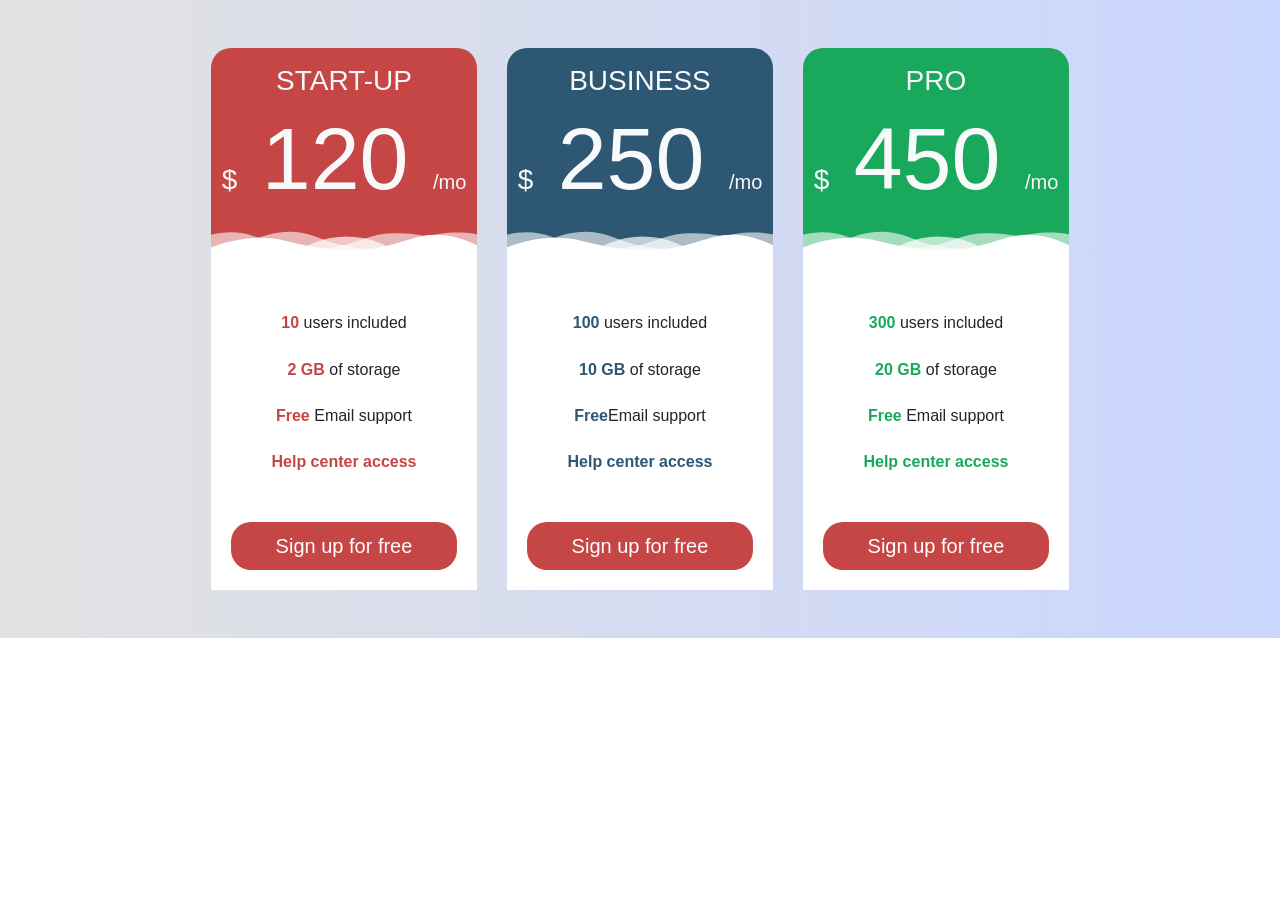
<file: img/logoscanais/creative_princing_table.html>
<!DOCTYPE html>
<html lang="en">
<head>
    <meta charset="utf-8">
    <!-- This file has been downloaded from Bootsnipp.com. Enjoy! -->
    <title>Creative Princing Table - Bootsnipp.com</title>
        <meta name="viewport" content="width=device-width, initial-scale=1">
    <link href="http://maxcdn.bootstrapcdn.com/bootstrap/4.1.1/css/bootstrap.min.css" rel="stylesheet">
    <style type="text/css">
        .bg-gradient {
background: #C9D6FF;
background: -webkit-linear-gradient(to right, #E2E2E2, #C9D6FF); 
background: linear-gradient(to right, #E2E2E2, #C9D6FF);
} 
ul li {
  margin-bottom:1.4rem;
}
.pricing-divider {
border-radius: 20px;
background: #C64545;
padding: 1em 0 4em;
position: relative;
}
.blue .pricing-divider{
background: #2D5772; 
}
.green .pricing-divider {
background: #1AA85C; 
}
.red b {
  color:#C64545
}
.blue b {
  color:#2D5772
}
.green b {
  color:#1AA85C
}
.pricing-divider-img {
	position: absolute;
	bottom: -2px;
	left: 0;
	width: 100%;
	height: 80px;
}
.deco-layer {
	-webkit-transition: -webkit-transform 0.5s;
	transition: transform 0.5s;
}
.btn-custom  {
  background:#C64545; color:#fff; border-radius:20px
}

.img-float {
  width:50px; position:absolute;top:-3.5rem;right:1rem
}

.princing-item {
  transition: all 150ms ease-out;
}
.princing-item:hover {
  transform: scale(1.05);
}
.princing-item:hover .deco-layer--1 {
  -webkit-transform: translate3d(15px, 0, 0);
  transform: translate3d(15px, 0, 0);
}
.princing-item:hover .deco-layer--2 {
  -webkit-transform: translate3d(-15px, 0, 0);
  transform: translate3d(-15px, 0, 0);
}



    </style>
    <script src="http://code.jquery.com/jquery-1.11.1.min.js"></script>
    <script src="http://maxcdn.bootstrapcdn.com/bootstrap/4.1.1/js/bootstrap.min.js"></script>
</head>
<body>
<div class="container-fluid bg-gradient p-5">
      <div class="row m-auto text-center w-75">
        
        <div class="col-4 princing-item red">
          <div class="pricing-divider ">
              <h3 class="text-light">START-UP</h3>
            <h4 class="my-0 display-2 text-light font-weight-normal mb-3"><span class="h3">$</span> 120 <span class="h5">/mo</span></h4>
             <svg class='pricing-divider-img' enable-background='new 0 0 300 100' height='100px' id='Layer_1' preserveAspectRatio='none' version='1.1' viewBox='0 0 300 100' width='300px' x='0px' xml:space='preserve' xmlns:xlink='http://www.w3.org/1999/xlink' xmlns='http://www.w3.org/2000/svg' y='0px'>
          <path class='deco-layer deco-layer--1' d='M30.913,43.944c0,0,42.911-34.464,87.51-14.191c77.31,35.14,113.304-1.952,146.638-4.729
	c48.654-4.056,69.94,16.218,69.94,16.218v54.396H30.913V43.944z' fill='#FFFFFF' opacity='0.6'></path>
          <path class='deco-layer deco-layer--2' d='M-35.667,44.628c0,0,42.91-34.463,87.51-14.191c77.31,35.141,113.304-1.952,146.639-4.729
	c48.653-4.055,69.939,16.218,69.939,16.218v54.396H-35.667V44.628z' fill='#FFFFFF' opacity='0.6'></path>
          <path class='deco-layer deco-layer--3' d='M43.415,98.342c0,0,48.283-68.927,109.133-68.927c65.886,0,97.983,67.914,97.983,67.914v3.716
	H42.401L43.415,98.342z' fill='#FFFFFF' opacity='0.7'></path>
          <path class='deco-layer deco-layer--4' d='M-34.667,62.998c0,0,56-45.667,120.316-27.839C167.484,57.842,197,41.332,232.286,30.428
	c53.07-16.399,104.047,36.903,104.047,36.903l1.333,36.667l-372-2.954L-34.667,62.998z' fill='#FFFFFF'></path>
        </svg>
          </div>
          <div class="card-body bg-white mt-0 shadow">
            <ul class="list-unstyled mb-5 position-relative">
              <li><b>10</b> users included</li>
              <li><b>2 GB</b> of storage</li>
              <li><b>Free </b>Email support</li>
              <li><b>Help center access</b></li>
            </ul>
            <button type="button" class="btn btn-lg btn-block  btn-custom ">Sign up for free</button>
          </div>
        </div>
       

        
        
        <div class="col-4 princing-item blue">
          <div class="pricing-divider ">
              <h3 class="text-light">BUSINESS</h3>
            <h4 class="my-0 display-2 text-light font-weight-normal mb-3"><span class="h3">$</span> 250 <span class="h5">/mo</span></h4>
             <svg class='pricing-divider-img' enable-background='new 0 0 300 100' height='100px' id='Layer_1' preserveAspectRatio='none' version='1.1' viewBox='0 0 300 100' width='300px' x='0px' xml:space='preserve' xmlns:xlink='http://www.w3.org/1999/xlink' xmlns='http://www.w3.org/2000/svg' y='0px'>
          <path class='deco-layer deco-layer--1' d='M30.913,43.944c0,0,42.911-34.464,87.51-14.191c77.31,35.14,113.304-1.952,146.638-4.729
	c48.654-4.056,69.94,16.218,69.94,16.218v54.396H30.913V43.944z' fill='#FFFFFF' opacity='0.6'></path>
          <path class='deco-layer deco-layer--2' d='M-35.667,44.628c0,0,42.91-34.463,87.51-14.191c77.31,35.141,113.304-1.952,146.639-4.729
	c48.653-4.055,69.939,16.218,69.939,16.218v54.396H-35.667V44.628z' fill='#FFFFFF' opacity='0.6'></path>
          <path class='deco-layer deco-layer--3' d='M43.415,98.342c0,0,48.283-68.927,109.133-68.927c65.886,0,97.983,67.914,97.983,67.914v3.716
	H42.401L43.415,98.342z' fill='#FFFFFF' opacity='0.7'></path>
          <path class='deco-layer deco-layer--4' d='M-34.667,62.998c0,0,56-45.667,120.316-27.839C167.484,57.842,197,41.332,232.286,30.428
	c53.07-16.399,104.047,36.903,104.047,36.903l1.333,36.667l-372-2.954L-34.667,62.998z' fill='#FFFFFF'></path>
        </svg>
          </div>

          <div class="card-body bg-white mt-0 shadow">
            <ul class="list-unstyled mb-5 position-relative">
              <li><b>100 </b>users included</li>
              <li><b>10 GB</b> of storage</li>
              <li><b>Free</b>Email support</li>
              <li><b>Help center access</b></li>
            </ul>
            <button type="button" class="btn btn-lg btn-block  btn-custom ">Sign up for free</button>
          </div>
        </div>
               
        
  
        
        
         
        <div class="col-4 princing-item green">
          <div class="pricing-divider ">
              <h3 class="text-light">PRO</h3>
            <h4 class="my-0 display-2 text-light font-weight-normal mb-3"><span class="h3">$</span> 450 <span class="h5">/mo</span></h4>
             <svg class='pricing-divider-img' enable-background='new 0 0 300 100' height='100px' id='Layer_1' preserveAspectRatio='none' version='1.1' viewBox='0 0 300 100' width='300px' x='0px' xml:space='preserve' xmlns:xlink='http://www.w3.org/1999/xlink' xmlns='http://www.w3.org/2000/svg' y='0px'>
          <path class='deco-layer deco-layer--1' d='M30.913,43.944c0,0,42.911-34.464,87.51-14.191c77.31,35.14,113.304-1.952,146.638-4.729
	c48.654-4.056,69.94,16.218,69.94,16.218v54.396H30.913V43.944z' fill='#FFFFFF' opacity='0.6'></path>
          <path class='deco-layer deco-layer--2' d='M-35.667,44.628c0,0,42.91-34.463,87.51-14.191c77.31,35.141,113.304-1.952,146.639-4.729
	c48.653-4.055,69.939,16.218,69.939,16.218v54.396H-35.667V44.628z' fill='#FFFFFF' opacity='0.6'></path>
          <path class='deco-layer deco-layer--3' d='M43.415,98.342c0,0,48.283-68.927,109.133-68.927c65.886,0,97.983,67.914,97.983,67.914v3.716
	H42.401L43.415,98.342z' fill='#FFFFFF' opacity='0.7'></path>
          <path class='deco-layer deco-layer--4' d='M-34.667,62.998c0,0,56-45.667,120.316-27.839C167.484,57.842,197,41.332,232.286,30.428
	c53.07-16.399,104.047,36.903,104.047,36.903l1.333,36.667l-372-2.954L-34.667,62.998z' fill='#FFFFFF'></path>
        </svg>
          </div>

          <div class="card-body bg-white mt-0 shadow">
            <ul class="list-unstyled mb-5 position-relative">
              <li><b>300</b> users included</li>
              <li><b>20 GB</b> of storage</li>
              <li><b>Free</b> Email support</li>
              <li><b>Help center access</b></li>
            </ul>
            <button type="button" class="btn btn-lg btn-block  btn-custom ">Sign up for free</button>
          </div>
        </div>
               
         
        
        
        
        
      </div>
    </div>
<script type="text/javascript">

</script>
</body>
</html>
</file>
